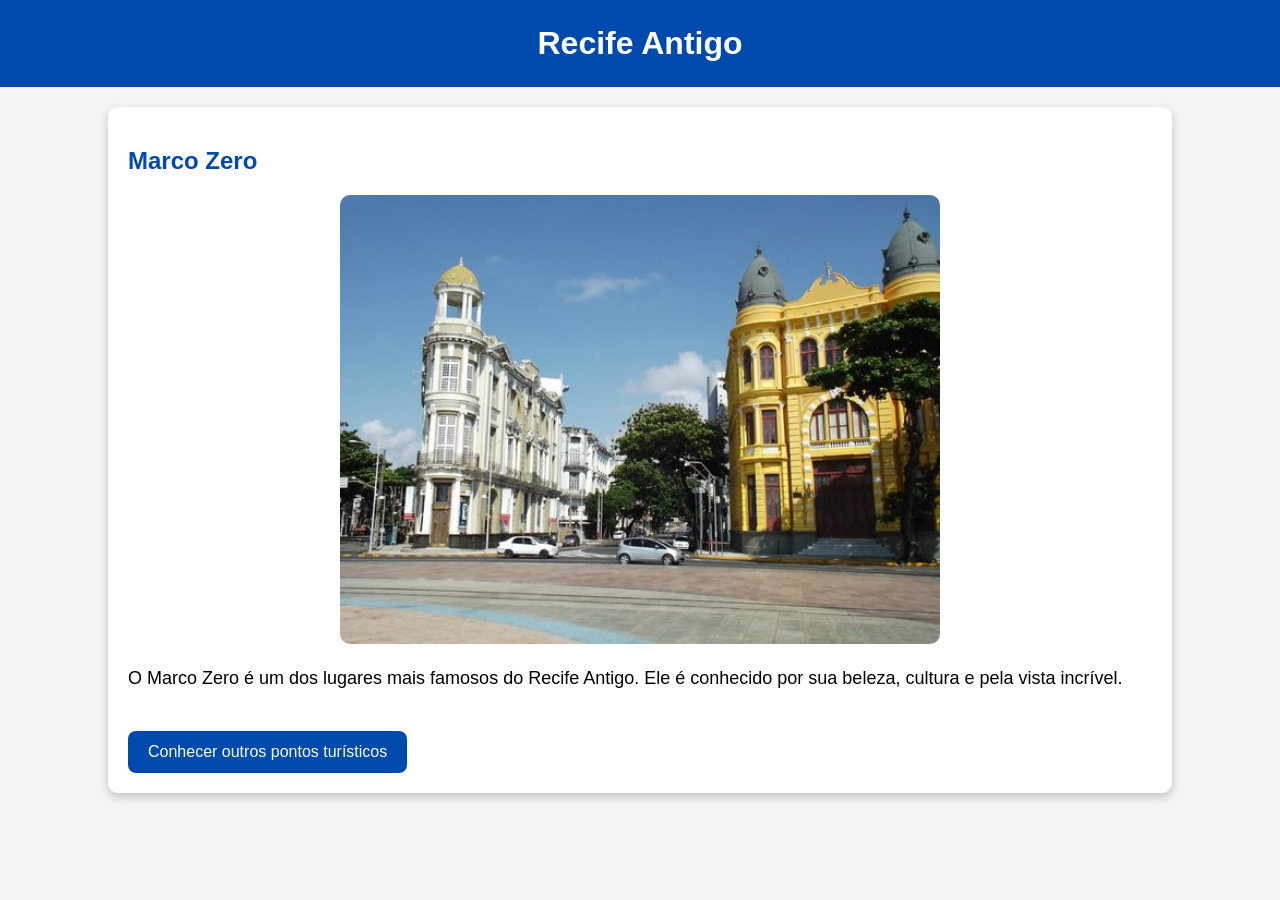
<file: index.html>
<!DOCTYPE html>
<html lang="pt-br">
<head>
    <meta charset="UTF-8">
    <meta name="viewport" content="width=device-width, initial-scale=1.0">
    <title>Marco Zero</title>
    <link rel="stylesheet" href="style.css">

</head>
<body>

    <header>
        <h1>Recife Antigo</h1>
    </header>

    <main class="container">

        <h2>Marco Zero</h2>

        <img src="img/marco-zero.jpg" alt="Marco Zero">

        <p>
            O Marco Zero é um dos lugares mais famosos do Recife Antigo.
            Ele é conhecido por sua beleza, cultura e pela vista incrível.
        </p>

        <!-- LINK PARA A OUTRA PÁGINA -->
        <a href="recife-antigo.html" class="botao">
            Conhecer outros pontos turísticos
        </a>

    </main>

</body>
</html>
</file>
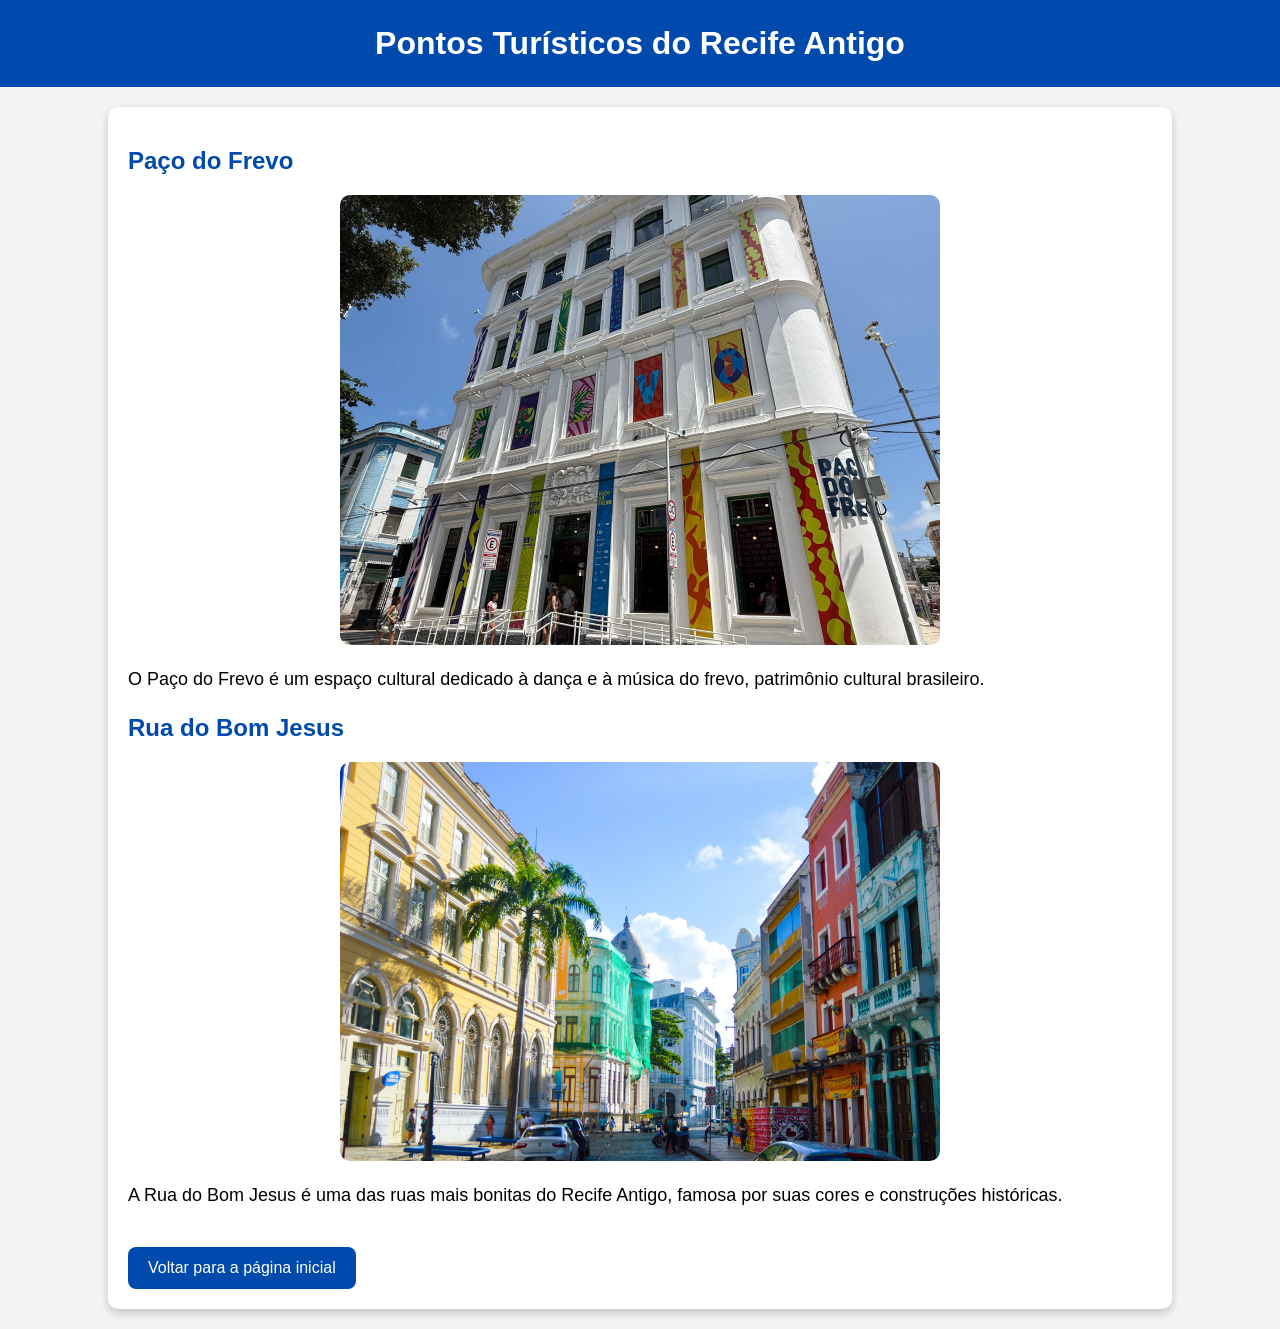
<file: recife-antigo.html>
<!DOCTYPE html>
<html lang="pt-br">
<head>
    <meta charset="UTF-8">
    <meta name="viewport" content="width=device-width, initial-scale=1.0">
    <title>Outros Pontos Turísticos</title>

    <link rel="stylesheet" href="style.css">
</head>
<body>

    <header>
        <h1>Pontos Turísticos do Recife Antigo</h1>
    </header>

    <main class="container">

        <!-- PONTO 1 -->
        <h2>Paço do Frevo</h2>

        <img src="img/paco-frevo.jpg" alt="Paço do Frevo">

        <p>
            O Paço do Frevo é um espaço cultural dedicado à dança e à música
            do frevo, patrimônio cultural brasileiro.
        </p>

        <!-- PONTO 2 -->
        <h2>Rua do Bom Jesus</h2>

        <img src="img/rua-bom-jesus.jpg" alt="Rua do Bom Jesus">

        <p>
            A Rua do Bom Jesus é uma das ruas mais bonitas do Recife Antigo,
            famosa por suas cores e construções históricas.
        </p>

        <!-- VOLTAR -->
        <a href="index.html" class="botao">
            Voltar para a página inicial
        </a>

    </main>

</body>
</html>
</file>
<file: style.css>
body{
    font-family: Arial, sans-serif;
    margin: 0;
    padding: 0;
    background-color: #f4f4f4;
}

header{
    background-color: #004aad;
    color: white;
    text-align: center;
    padding: 25px;
}

h1{
    margin: 0;
}

main{
    width: 80%;
    margin: 20px auto;
    background: white;
    padding: 20px;
    border-radius: 10px;
    box-shadow: 0px 4px 10px rgba(0,0,0,0.2);
}

h2{
    color: #004aad;
}

img{
    width: 100%;
    max-width: 600px;
    display: block;
    margin: 20px auto;
    border-radius: 10px;
}

p{
    font-size: 18px;
    line-height: 1.6;
    text-align: justify;
}

a{
    display: inline-block;
    background-color: #004aad;
    color: white;
    text-decoration: none;
    padding: 12px 20px;
    border-radius: 8px;
    margin-top: 20px;
}

a:hover{
    background-color: #002d66;
}
</file>
